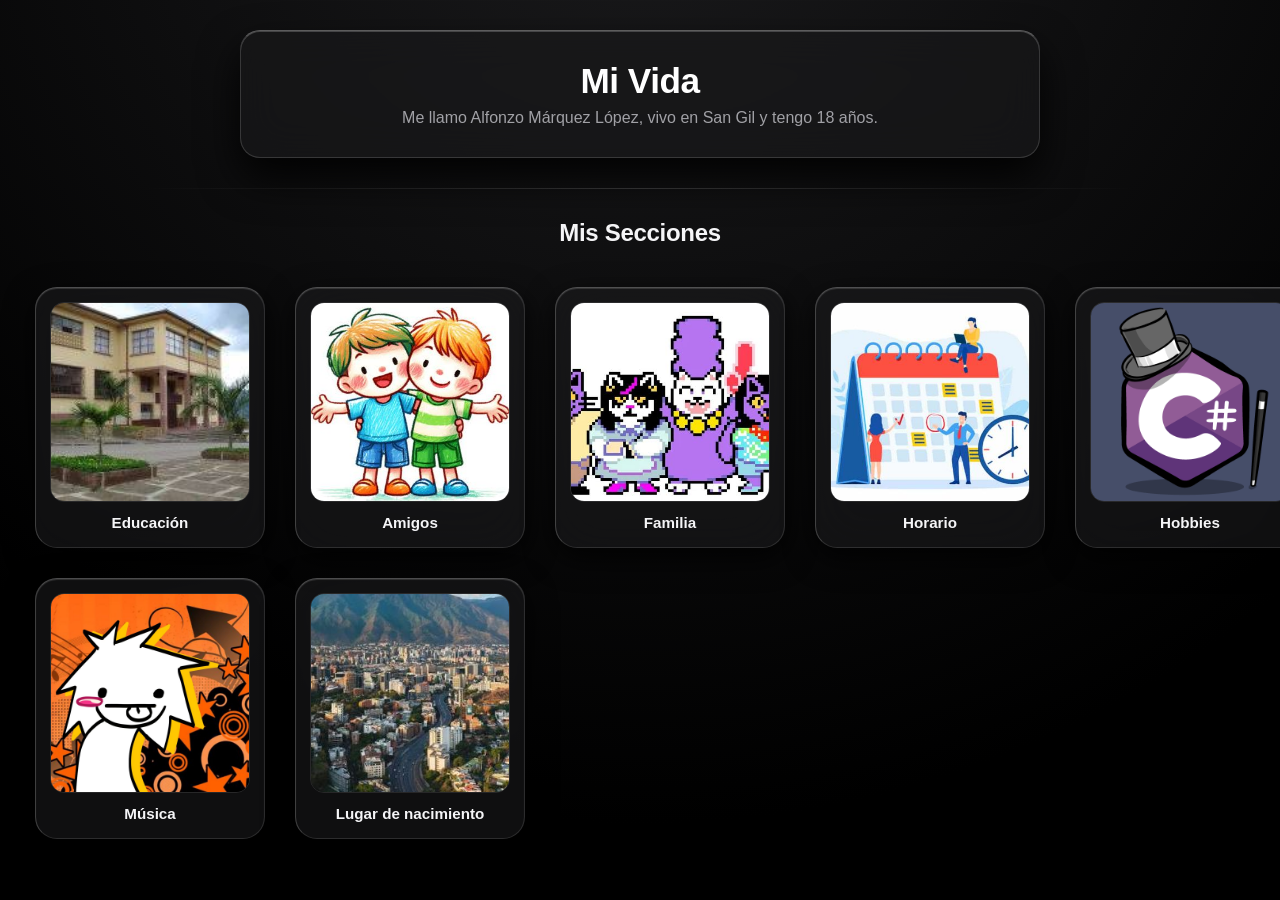
<file: index.html>
<!DOCTYPE html>
<html lang="es">
<head>
    <meta charset="UTF-8">
    <meta name="viewport" content="width=device-width, initial-scale=1.0">
    <title>Mi Vida - Alfonzo Márquez López</title>
    <style>
        /* Reset de caja del Paso 3.2 de la guía */
        * {
            box-sizing: border-box;
        }

        /* Fondo estilo Apple Dark Mode */
        body {
            font-family: -apple-system, BlinkMacSystemFont, "Segoe UI", Roboto, Helvetica, Arial, sans-serif;
            background-color: #000000;
            background-image: radial-gradient(circle at 50% -20%, #1c1c1e, #000000 80%);
            background-attachment: fixed;
            color: #f5f5f7;
            text-align: center;
            margin: 0;
            padding: 30px 20px;
        }

        /* Encabezado con cristal oscuro estilo iOS/macOS */
        #encabezado-principal {
            background-color: rgba(25, 25, 27, 0.65);
            backdrop-filter: blur(20px);
            -webkit-backdrop-filter: blur(20px);
            /* Borde brillante tipo cristal de Apple */
            border: 1px solid rgba(255, 255, 255, 0.15);
            border-top: 1px solid rgba(255, 255, 255, 0.3);
            border-radius: 20px;
            padding: 30px;
            max-width: 800px;
            margin: 0 auto 30px auto;
            box-shadow: 0 20px 40px rgba(0, 0, 0, 0.9),
                        inset 0 1px 0 rgba(255, 255, 255, 0.2);
        }

        h1 {
            color: #ffffff;
            font-size: 2.2rem;
            letter-spacing: -0.5px;
            margin: 0 0 8px 0;
        }

        h2 {
            color: #f5f5f7;
            font-size: 1.5rem;
            letter-spacing: -0.3px;
            margin-bottom: 25px;
        }

        p {
            color: #a1a1a6;
            font-size: 1rem;
            margin: 0;
        }

        hr {
            width: 80%;
            border: 0;
            height: 1px;
            background: linear-gradient(90deg, transparent, rgba(255, 255, 255, 0.2), transparent);
            margin: 30px auto;
        }

        /* Tabla central */
        table {
            border-collapse: collapse;
            margin: 0 auto;
        }

        td {
            padding: 15px;
            vertical-align: top;
        }

        /* Tarjeta de cristal Apple Liquid Glass */
        .tarjeta-cristal {
            display: block;
            background: rgba(30, 30, 32, 0.5);
            backdrop-filter: blur(25px);
            -webkit-backdrop-filter: blur(25px);
            /* Bordes grabados con luz reflectiva */
            border: 1px solid rgba(255, 255, 255, 0.12);
            border-top: 1px solid rgba(255, 255, 255, 0.25);
            border-left: 1px solid rgba(255, 255, 255, 0.2);
            border-radius: 22px;
            padding: 14px;
            text-decoration: none;
            color: #ffffff;
            box-shadow: 0 10px 30px rgba(0, 0, 0, 0.8),
                        inset 0 1px 1px rgba(255, 255, 255, 0.15);
            transition: all 0.3s cubic-bezier(0.25, 1, 0.5, 1);
        }

        /* Imágenes redondeadas estilo iOS */
        .tarjeta-cristal img {
            width: 200px;
            height: 200px;
            object-fit: cover;
            border-radius: 14px;
            border: 1px solid rgba(255, 255, 255, 0.1);
            display: block;
            margin-bottom: 12px;
        }

        /* Interacción al pasar el ratón (Hover) */
        .tarjeta-cristal:hover {
            background: rgba(45, 45, 50, 0.75);
            border-color: rgba(255, 255, 255, 0.4);
            border-top-color: rgba(255, 255, 255, 0.6);
            transform: scale(1.04);
            box-shadow: 0 20px 40px rgba(0, 0, 0, 0.9),
                        0 0 20px rgba(255, 255, 255, 0.1),
                        inset 0 1px 2px rgba(255, 255, 255, 0.3);
        }

        .tarjeta-cristal p {
            margin: 4px 0 2px 0;
            font-weight: 600;
            color: #f5f5f7;
            font-size: 0.95rem;
        }
    </style>
</head>
<body>

    <!-- Encabezado -->
    <div id="encabezado-principal">
        <h1>Mi Vida</h1>
        <p>Me llamo Alfonzo Márquez López, vivo en San Gil y tengo 18 años.</p>
    </div>

    <hr>

    <h2>Mis Secciones</h2>

    <!-- Grid organizado en tabla -->
    <table align="center">
        <tr>
            <!-- Educación -->
            <td align="center">
                <a href="educacion.html" target="_blank" class="tarjeta-cristal">
                    <img src="img/images.jpg" alt="Educación">
                    <p>Educación</p>
                </a>
            </td>

            <!-- Amigos -->
            <td align="center">
                <a href="amigos.html" target="_blank" class="tarjeta-cristal">
                    <img src="img/amigos.jpg" alt="Amigos">
                    <p>Amigos</p>
                </a>
            </td>

            <!-- Familia -->
            <td align="center">
                <a href="familia.html" target="_blank" class="tarjeta-cristal">
                    <img src="img/familia.jpg" alt="Familia">
                    <p>Familia</p>
                </a>
            </td>

            <!-- Horario -->
            <td align="center">
                <a href="horario.html" target="_blank" class="tarjeta-cristal">
                    <img src="img/Kill.jpg" alt="Horario">
                    <p>Horario</p>
                </a>
            </td>

            <!-- Hobbies -->
            <td align="center">
                <a href="hobbies.html" target="_blank" class="tarjeta-cristal">
                    <img src="img/cs.png" alt="Hobbies">
                    <p>Hobbies</p>
                </a>
            </td>
        </tr>

        <tr>
            <!-- Música -->
            <td align="center">
                <a href="musica.html" target="_blank" class="tarjeta-cristal">
                    <img src="img/musica.jpg" alt="Música">
                    <p>Música</p>
                </a>
            </td>

            <!-- Nacimiento -->
            <td align="center">
                <a href="nacimiento.html" target="_blank" class="tarjeta-cristal">
                    <img src="img/Bucaramanga_desde_Torre_del_Vento.jpg" alt="Nacimiento">
                    <p>Lugar de nacimiento</p>
                </a>
            </td>
        </tr>
    </table>

</body>
</html>
</file>
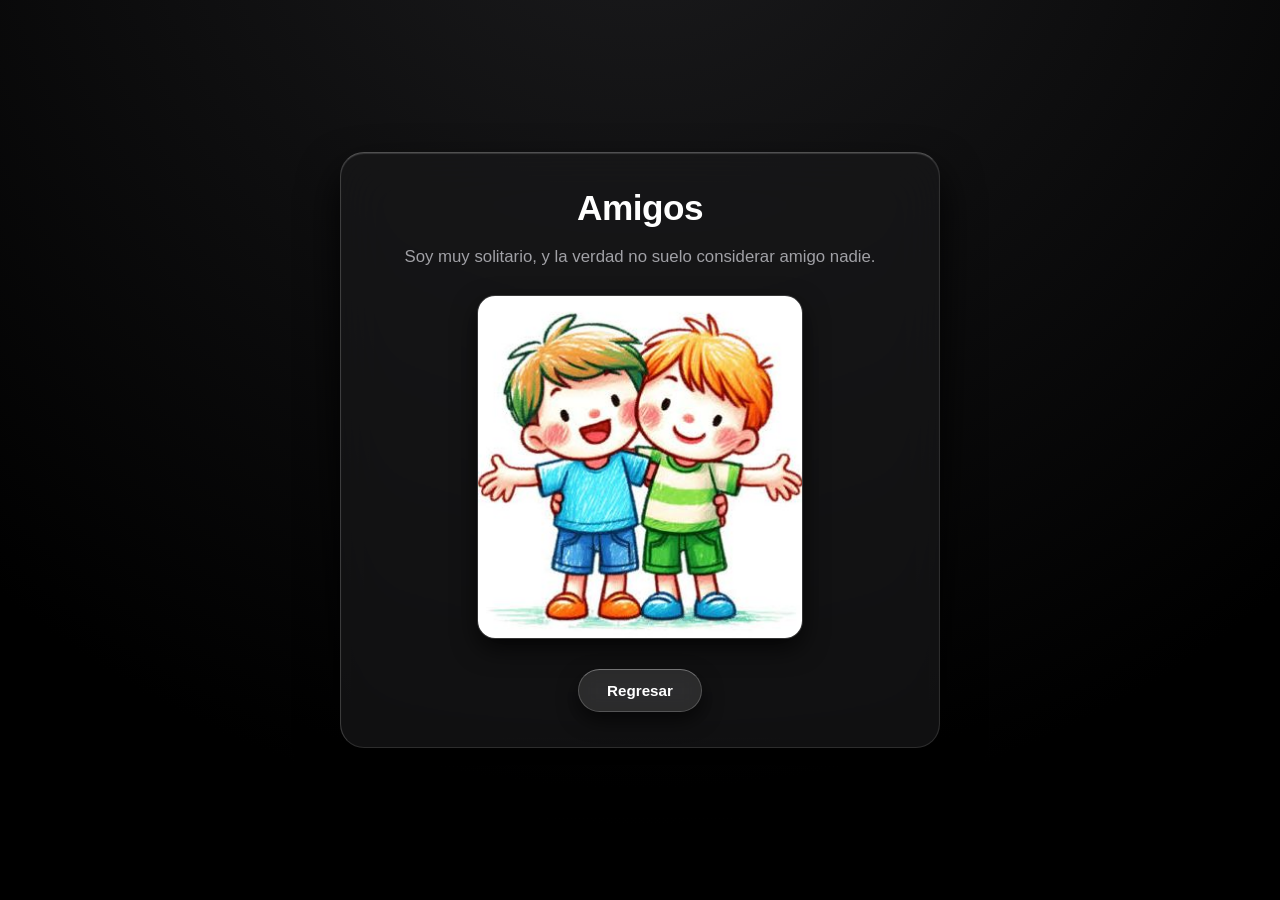
<file: amigos.html>
<!DOCTYPE html>
<html lang="es">
<head>
    <meta charset="UTF-8">
    <meta name="viewport" content="width=device-width, initial-scale=1.0">
    <title>Amigos - Alfonzo Márquez López</title>
    <style>
        /* Reset básico de modelo de caja */
        * {
            box-sizing: border-box;
        }

        /* Fondo estilo Apple Dark Mode */
        body {
            font-family: -apple-system, BlinkMacSystemFont, "Segoe UI", Roboto, Helvetica, Arial, sans-serif;
            background-color: #000000;
            background-image: radial-gradient(circle at 50% -20%, #1c1c1e, #000000 80%);
            background-attachment: fixed;
            color: #f5f5f7;
            text-align: center;
            margin: 0;
            padding: 30px 20px;
            display: flex;
            flex-direction: column;
            align-items: center;
            min-height: 100vh;
            justify-content: center;
        }

        /* Contenedor principal Liquid Glass de Apple */
        .contenedor-cristal {
            background: rgba(25, 25, 27, 0.65);
            backdrop-filter: blur(25px);
            -webkit-backdrop-filter: blur(25px);
            /* Bordes grabados cristalinos */
            border: 1px solid rgba(255, 255, 255, 0.12);
            border-top: 1px solid rgba(255, 255, 255, 0.25);
            border-left: 1px solid rgba(255, 255, 255, 0.18);
            border-radius: 24px;
            padding: 35px 25px;
            max-width: 600px;
            width: 100%;
            box-shadow: 0 20px 40px rgba(0, 0, 0, 0.9),
                        inset 0 1px 1px rgba(255, 255, 255, 0.15);
        }

        h1 {
            color: #ffffff;
            font-size: 2.2rem;
            letter-spacing: -0.5px;
            margin: 0 0 15px 0;
        }

        p {
            color: #a1a1a6;
            font-size: 1.05rem;
            line-height: 1.5;
            margin-bottom: 25px;
        }

        /* Estilo responsivo para la imagen */
        .imagen-amigos {
            width: 100%;
            max-width: 326px;
            height: auto;
            max-height: 345px;
            object-fit: cover;
            border-radius: 18px;
            border: 1px solid rgba(255, 255, 255, 0.15);
            box-shadow: 0 10px 25px rgba(0, 0, 0, 0.7);
            margin-bottom: 30px;
            display: block;
            margin-left: auto;
            margin-right: auto;
        }

        /* Botón de regresar estilo Apple Glass */
        .btn-regresar {
            display: inline-block;
            background: rgba(255, 255, 255, 0.1);
            backdrop-filter: blur(10px);
            -webkit-backdrop-filter: blur(10px);
            border: 1px solid rgba(255, 255, 255, 0.2);
            border-top: 1px solid rgba(255, 255, 255, 0.35);
            color: #ffffff;
            text-decoration: none;
            padding: 12px 28px;
            border-radius: 30px;
            font-weight: 600;
            font-size: 0.95rem;
            box-shadow: 0 8px 20px rgba(0, 0, 0, 0.6);
            transition: all 0.3s cubic-bezier(0.25, 1, 0.5, 1);
        }

        .btn-regresar:hover {
            background: rgba(255, 255, 255, 0.25);
            border-color: rgba(255, 255, 255, 0.5);
            transform: translateY(-3px) scale(1.02);
            box-shadow: 0 12px 25px rgba(0, 0, 0, 0.8),
                        0 0 15px rgba(255, 255, 255, 0.15);
        }
    </style>
</head>
<body>

    <main class="contenedor-cristal">
        <h1>Amigos</h1>
        <p>Soy muy solitario, y la verdad no suelo considerar amigo nadie.</p>
        
        <img src="img/amigos.jpg" alt="Amigos" class="imagen-amigos">

        <div>
            <a href="index.html" class="btn-regresar">Regresar</a>
        </div>
    </main>

</body>
</html>
</file>
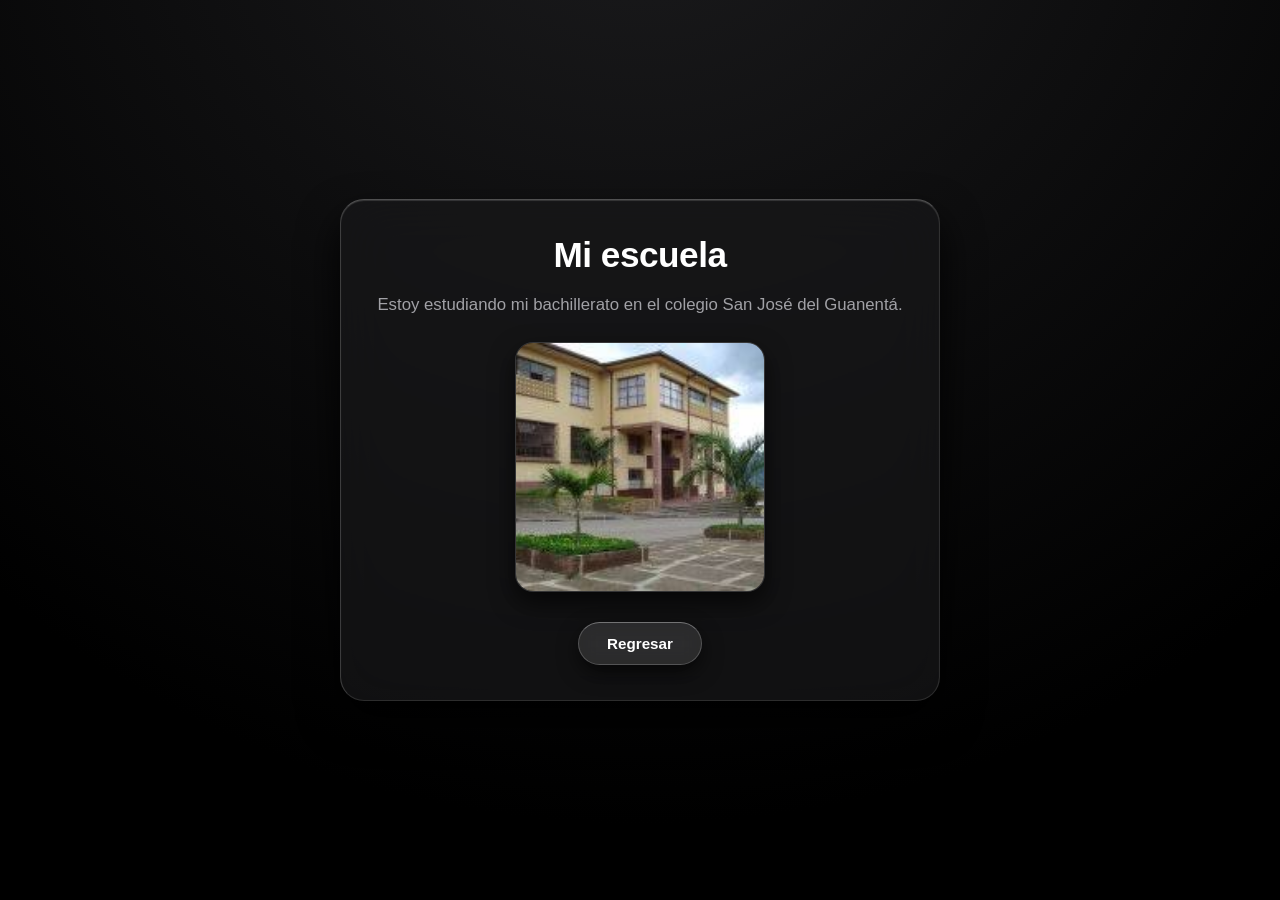
<file: educacion.html>
<!DOCTYPE html>
<html lang="es">
<head>
    <meta charset="UTF-8">
    <meta name="viewport" content="width=device-width, initial-scale=1.0">
    <title>Educación - Alfonzo Márquez López</title>
    <style>
        /* Reset básico de modelo de caja */
        * {
            box-sizing: border-box;
        }

        /* Fondo estilo Apple Dark Mode */
        body {
            font-family: -apple-system, BlinkMacSystemFont, "Segoe UI", Roboto, Helvetica, Arial, sans-serif;
            background-color: #000000;
            background-image: radial-gradient(circle at 50% -20%, #1c1c1e, #000000 80%);
            background-attachment: fixed;
            color: #f5f5f7;
            text-align: center;
            margin: 0;
            padding: 30px 20px;
            display: flex;
            flex-direction: column;
            align-items: center;
            min-height: 100vh;
            justify-content: center;
        }

        /* Contenedor principal Liquid Glass de Apple */
        .contenedor-cristal {
            background: rgba(25, 25, 27, 0.65);
            backdrop-filter: blur(25px);
            -webkit-backdrop-filter: blur(25px);
            /* Bordes grabados cristalinos */
            border: 1px solid rgba(255, 255, 255, 0.12);
            border-top: 1px solid rgba(255, 255, 255, 0.25);
            border-left: 1px solid rgba(255, 255, 255, 0.18);
            border-radius: 24px;
            padding: 35px 25px;
            max-width: 600px;
            width: 100%;
            box-shadow: 0 20px 40px rgba(0, 0, 0, 0.9),
                        inset 0 1px 1px rgba(255, 255, 255, 0.15);
        }

        h1 {
            color: #ffffff;
            font-size: 2.2rem;
            letter-spacing: -0.5px;
            margin: 0 0 15px 0;
        }

        p {
            color: #a1a1a6;
            font-size: 1.05rem;
            line-height: 1.5;
            margin-bottom: 25px;
        }

        /* Estilo para la imagen de la escuela */
        .imagen-escuela {
            width: 250px;
            height: 250px;
            object-fit: cover;
            border-radius: 18px;
            border: 1px solid rgba(255, 255, 255, 0.15);
            box-shadow: 0 10px 25px rgba(0, 0, 0, 0.7);
            margin-bottom: 30px;
            display: block;
            margin-left: auto;
            margin-right: auto;
        }

        /* Botón de regresar estilo Apple Glass */
        .btn-regresar {
            display: inline-block;
            background: rgba(255, 255, 255, 0.1);
            backdrop-filter: blur(10px);
            -webkit-backdrop-filter: blur(10px);
            border: 1px solid rgba(255, 255, 255, 0.2);
            border-top: 1px solid rgba(255, 255, 255, 0.35);
            color: #ffffff;
            text-decoration: none;
            padding: 12px 28px;
            border-radius: 30px;
            font-weight: 600;
            font-size: 0.95rem;
            box-shadow: 0 8px 20px rgba(0, 0, 0, 0.6);
            transition: all 0.3s cubic-bezier(0.25, 1, 0.5, 1);
        }

        .btn-regresar:hover {
            background: rgba(255, 255, 255, 0.25);
            border-color: rgba(255, 255, 255, 0.5);
            transform: translateY(-3px) scale(1.02);
            box-shadow: 0 12px 25px rgba(0, 0, 0, 0.8),
                        0 0 15px rgba(255, 255, 255, 0.15);
        }
    </style>
</head>
<body>

    <main class="contenedor-cristal">
        <h1>Mi escuela</h1>
        <p>Estoy estudiando mi bachillerato en el colegio San José del Guanentá.</p>
        
        <img src="img/images.jpg" alt="Guanenta" class="imagen-escuela">

        <div>
            <a href="index.html" class="btn-regresar">Regresar</a>
        </div>
    </main>

</body>
</html>
</file>
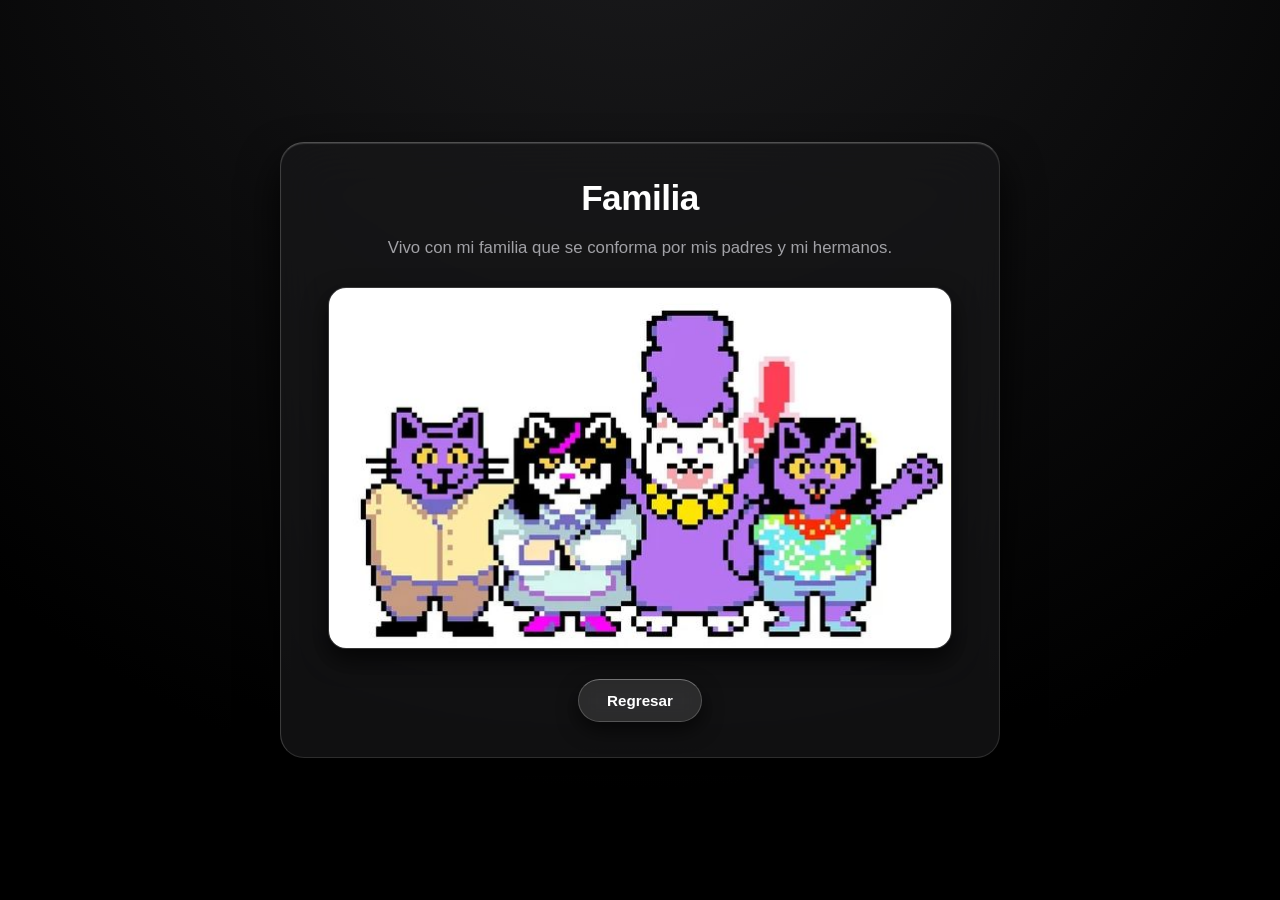
<file: familia.html>
<!DOCTYPE html>
<html lang="es">
<head>
    <meta charset="UTF-8">
    <meta name="viewport" content="width=device-width, initial-scale=1.0">
    <title>Familia - Alfonzo Márquez López</title>
    <style>
        /* Reset básico del modelo de caja */
        * {
            box-sizing: border-box;
        }

        /* Fondo estilo Apple Dark Mode */
        body {
            font-family: -apple-system, BlinkMacSystemFont, "Segoe UI", Roboto, Helvetica, Arial, sans-serif;
            background-color: #000000;
            background-image: radial-gradient(circle at 50% -20%, #1c1c1e, #000000 80%);
            background-attachment: fixed;
            color: #f5f5f7;
            text-align: center;
            margin: 0;
            padding: 30px 20px;
            display: flex;
            flex-direction: column;
            align-items: center;
            min-height: 100vh;
            justify-content: center;
        }

        /* Contenedor principal Liquid Glass de Apple */
        .contenedor-cristal {
            background: rgba(25, 25, 27, 0.65);
            backdrop-filter: blur(25px);
            -webkit-backdrop-filter: blur(25px);
            /* Bordes grabados cristalinos */
            border: 1px solid rgba(255, 255, 255, 0.12);
            border-top: 1px solid rgba(255, 255, 255, 0.25);
            border-left: 1px solid rgba(255, 255, 255, 0.18);
            border-radius: 24px;
            padding: 35px 25px;
            max-width: 720px;
            width: 100%;
            box-shadow: 0 20px 40px rgba(0, 0, 0, 0.9),
                        inset 0 1px 1px rgba(255, 255, 255, 0.15);
        }

        h1 {
            color: #ffffff;
            font-size: 2.2rem;
            letter-spacing: -0.5px;
            margin: 0 0 15px 0;
        }

        p {
            color: #a1a1a6;
            font-size: 1.05rem;
            line-height: 1.6;
            margin-bottom: 25px;
        }

        /* Estilo responsivo para la imagen (se adapta automáticamente) */
        .imagen-familia {
            width: 100%;
            max-width: 624px;
            height: auto;
            max-height: 362px;
            object-fit: cover;
            border-radius: 18px;
            border: 1px solid rgba(255, 255, 255, 0.15);
            box-shadow: 0 10px 25px rgba(0, 0, 0, 0.7);
            margin-bottom: 30px;
            display: block;
            margin-left: auto;
            margin-right: auto;
        }

        /* Botón de regresar estilo Apple Glass */
        .btn-regresar {
            display: inline-block;
            background: rgba(255, 255, 255, 0.1);
            backdrop-filter: blur(10px);
            -webkit-backdrop-filter: blur(10px);
            border: 1px solid rgba(255, 255, 255, 0.2);
            border-top: 1px solid rgba(255, 255, 255, 0.35);
            color: #ffffff;
            text-decoration: none;
            padding: 12px 28px;
            border-radius: 30px;
            font-weight: 600;
            font-size: 0.95rem;
            box-shadow: 0 8px 20px rgba(0, 0, 0, 0.6);
            transition: all 0.3s cubic-bezier(0.25, 1, 0.5, 1);
        }

        .btn-regresar:hover {
            background: rgba(255, 255, 255, 0.25);
            border-color: rgba(255, 255, 255, 0.5);
            transform: translateY(-3px) scale(1.02);
            box-shadow: 0 12px 25px rgba(0, 0, 0, 0.8),
                        0 0 15px rgba(255, 255, 255, 0.15);
        }
    </style>
</head>
<body>

    <main class="contenedor-cristal">
        <h1>Familia</h1>
        <p>Vivo con mi familia que se conforma por mis padres y mi hermanos.</p>
        
        <img src="img/familia.jpg" alt="Familia" class="imagen-familia">

        <div>
            <a href="index.html" class="btn-regresar">Regresar</a>
        </div>
    </main>

</body>
</html>
</file>
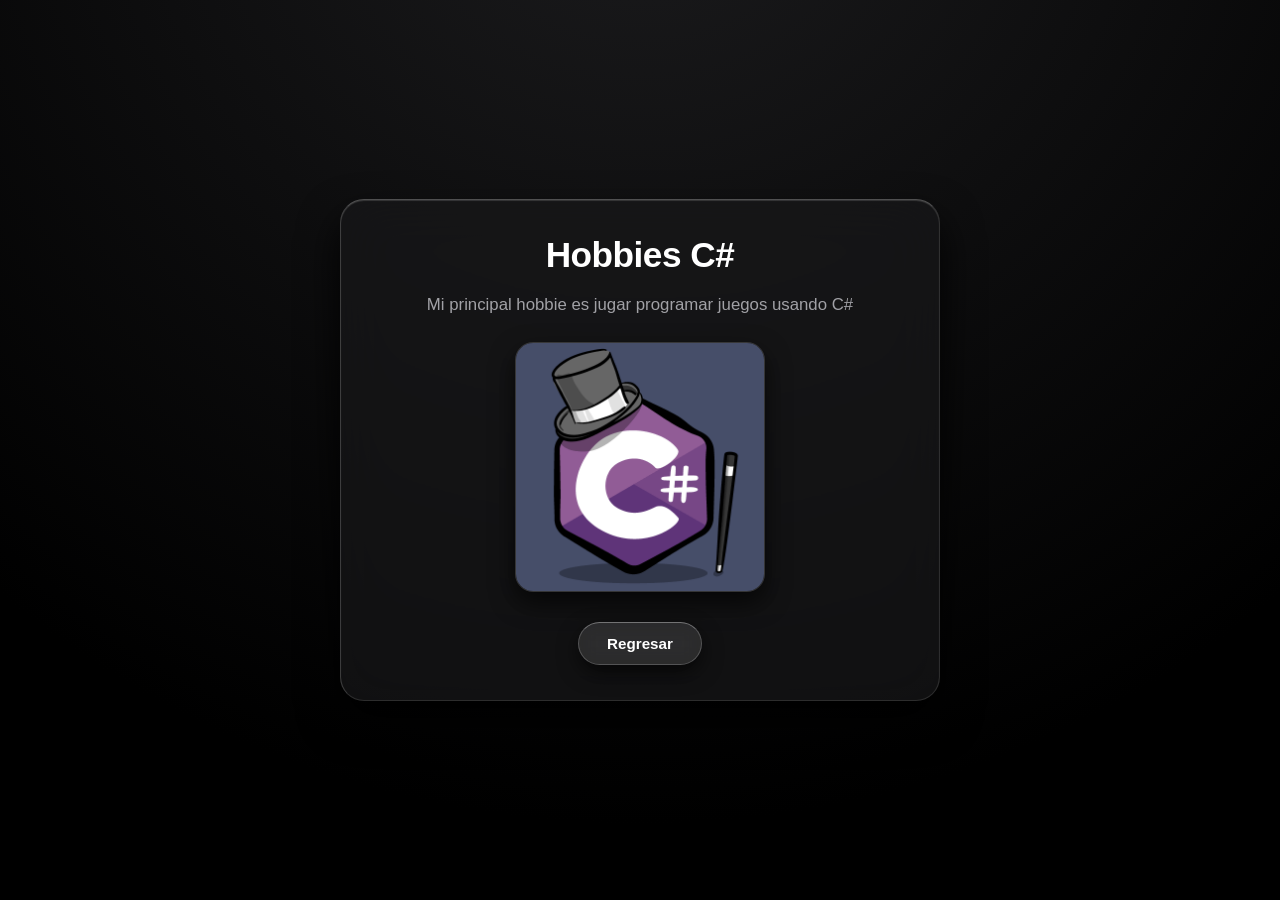
<file: hobbies.html>
<!DOCTYPE html>
<html lang="es">
<head>
    <meta charset="UTF-8">
    <meta name="viewport" content="width=device-width, initial-scale=1.0">
    <title>Hobbies - Alfonzo Márquez López</title>
    <style>
        /* Reset de caja del Paso 3.2 de la guía */
        * {
            box-sizing: border-box;
        }

        /* Fondo estilo Apple Dark Mode */
        body {
            font-family: -apple-system, BlinkMacSystemFont, "Segoe UI", Roboto, Helvetica, Arial, sans-serif;
            background-color: #000000;
            background-image: radial-gradient(circle at 50% -20%, #1c1c1e, #000000 80%);
            background-attachment: fixed;
            color: #f5f5f7;
            text-align: center;
            margin: 0;
            padding: 30px 20px;
            display: flex;
            flex-direction: column;
            align-items: center;
            min-height: 100vh;
            justify-content: center;
        }

        /* Contenedor principal Liquid Glass de Apple */
        .contenedor-cristal {
            background: rgba(25, 25, 27, 0.65);
            backdrop-filter: blur(25px);
            -webkit-backdrop-filter: blur(25px);
            /* Bordes grabados cristalinos */
            border: 1px solid rgba(255, 255, 255, 0.12);
            border-top: 1px solid rgba(255, 255, 255, 0.25);
            border-left: 1px solid rgba(255, 255, 255, 0.18);
            border-radius: 24px;
            padding: 35px 25px;
            max-width: 600px;
            width: 100%;
            box-shadow: 0 20px 40px rgba(0, 0, 0, 0.9),
                        inset 0 1px 1px rgba(255, 255, 255, 0.15);
        }

        h1 {
            color: #ffffff;
            font-size: 2.2rem;
            letter-spacing: -0.5px;
            margin: 0 0 15px 0;
        }

        p {
            color: #a1a1a6;
            font-size: 1.05rem;
            line-height: 1.5;
            margin-bottom: 25px;
        }

        /* Estilo para la imagen del hobbie */
        .imagen-hobbie {
            width: 250px;
            height: 250px;
            object-fit: cover;
            border-radius: 18px;
            border: 1px solid rgba(255, 255, 255, 0.15);
            box-shadow: 0 10px 25px rgba(0, 0, 0, 0.7);
            margin-bottom: 30px;
            display: block;
            margin-left: auto;
            margin-right: auto;
        }

        /* Botón de regresar estilo Apple Glass */
        .btn-regresar {
            display: inline-block;
            background: rgba(255, 255, 255, 0.1);
            backdrop-filter: blur(10px);
            -webkit-backdrop-filter: blur(10px);
            border: 1px solid rgba(255, 255, 255, 0.2);
            border-top: 1px solid rgba(255, 255, 255, 0.35);
            color: #ffffff;
            text-decoration: none;
            padding: 12px 28px;
            border-radius: 30px;
            font-weight: 600;
            font-size: 0.95rem;
            box-shadow: 0 8px 20px rgba(0, 0, 0, 0.6);
            transition: all 0.3s cubic-bezier(0.25, 1, 0.5, 1);
        }

        .btn-regresar:hover {
            background: rgba(255, 255, 255, 0.25);
            border-color: rgba(255, 255, 255, 0.5);
            transform: translateY(-3px) scale(1.02);
            box-shadow: 0 12px 25px rgba(0, 0, 0, 0.8),
                        0 0 15px rgba(255, 255, 255, 0.15);
        }
    </style>
</head>
<body>

    <main class="contenedor-cristal">
        <h1>Hobbies C#</h1>
        <p>Mi principal hobbie es jugar programar juegos usando C#</p>
        
        <img src="img/cs.png" alt="C#" class="imagen-hobbie">

        <div>
            <a href="index.html" class="btn-regresar">Regresar</a>
        </div>
    </main>

</body>
</html>
</file>
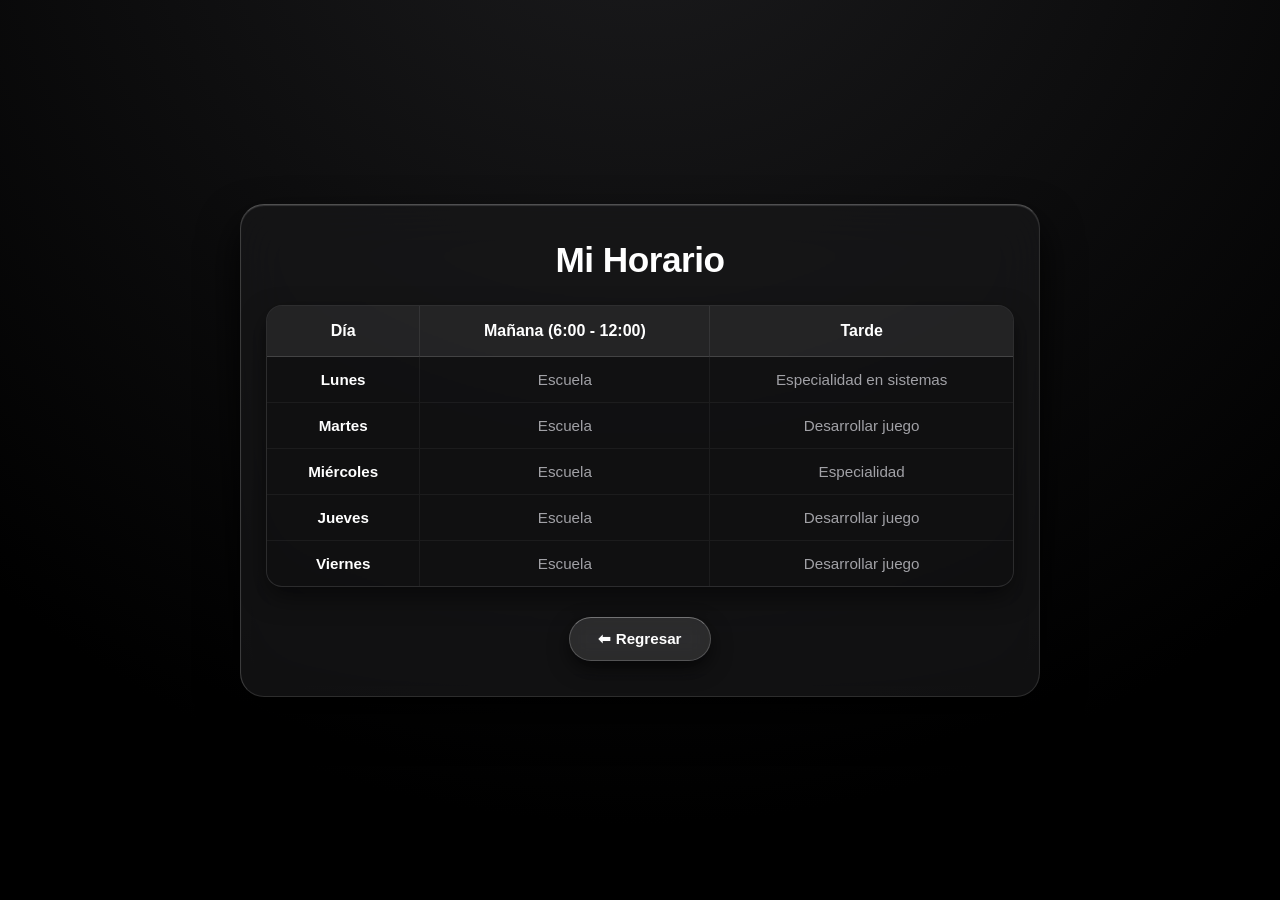
<file: horario.html>
<!DOCTYPE html>
<html lang="es">
<head>
    <meta charset="UTF-8">
    <meta name="viewport" content="width=device-width, initial-scale=1.0">
    <title>Horario - Alfonzo Márquez López</title>
    <style>
        /* Reset de caja */
        * {
            box-sizing: border-box;
        }

        /* Fondo estilo Apple Dark Mode */
        body {
            font-family: -apple-system, BlinkMacSystemFont, "Segoe UI", Roboto, Helvetica, Arial, sans-serif;
            background-color: #000000;
            background-image: radial-gradient(circle at 50% -20%, #1c1c1e, #000000 80%);
            background-attachment: fixed;
            color: #f5f5f7;
            text-align: center;
            margin: 0;
            padding: 30px 20px;
            display: flex;
            flex-direction: column;
            align-items: center;
            min-height: 100vh;
            justify-content: center;
        }

        /* Contenedor principal Liquid Glass de Apple */
        .contenedor-cristal {
            background: rgba(25, 25, 27, 0.65);
            backdrop-filter: blur(25px);
            -webkit-backdrop-filter: blur(25px);
            /* Bordes grabados cristalinos */
            border: 1px solid rgba(255, 255, 255, 0.12);
            border-top: 1px solid rgba(255, 255, 255, 0.25);
            border-left: 1px solid rgba(255, 255, 255, 0.18);
            border-radius: 24px;
            padding: 35px 25px;
            max-width: 800px;
            width: 100%;
            box-shadow: 0 20px 40px rgba(0, 0, 0, 0.9),
                        inset 0 1px 1px rgba(255, 255, 255, 0.15);
        }

        h1 {
            color: #ffffff;
            font-size: 2.2rem;
            letter-spacing: -0.5px;
            margin: 0 0 25px 0;
        }

        /* Tabla estilizada en Liquid Glass */
        .tabla-horario {
            width: 100%;
            border-collapse: separate;
            border-spacing: 0;
            margin-bottom: 30px;
            border-radius: 16px;
            overflow: hidden;
            border: 1px solid rgba(255, 255, 255, 0.12);
            background: rgba(15, 15, 17, 0.5);
            box-shadow: 0 10px 25px rgba(0, 0, 0, 0.5);
        }

        .tabla-horario th {
            background: rgba(255, 255, 255, 0.08);
            color: #ffffff;
            font-weight: 600;
            padding: 16px;
            font-size: 1rem;
            border-bottom: 1px solid rgba(255, 255, 255, 0.15);
            border-right: 1px solid rgba(255, 255, 255, 0.08);
        }

        .tabla-horario th:last-child {
            border-right: none;
        }

        .tabla-horario td {
            padding: 14px 16px;
            color: #a1a1a6;
            font-size: 0.95rem;
            border-bottom: 1px solid rgba(255, 255, 255, 0.05);
            border-right: 1px solid rgba(255, 255, 255, 0.05);
            transition: background 0.2s ease, color 0.2s ease;
        }

        .tabla-horario td:last-child {
            border-right: none;
        }

        .tabla-horario tr:last-child td {
            border-bottom: none;
        }

        /* Resaltado del día */
        .tabla-horario td:first-child {
            color: #ffffff;
            font-weight: 600;
        }

        /* Interacción al pasar el ratón por la fila */
        .tabla-horario tr:hover td {
            background: rgba(255, 255, 255, 0.06);
            color: #ffffff;
        }

        /* Botón de regresar estilo Apple Glass */
        .btn-regresar {
            display: inline-block;
            background: rgba(255, 255, 255, 0.1);
            backdrop-filter: blur(10px);
            -webkit-backdrop-filter: blur(10px);
            border: 1px solid rgba(255, 255, 255, 0.2);
            border-top: 1px solid rgba(255, 255, 255, 0.35);
            color: #ffffff;
            text-decoration: none;
            padding: 12px 28px;
            border-radius: 30px;
            font-weight: 600;
            font-size: 0.95rem;
            box-shadow: 0 8px 20px rgba(0, 0, 0, 0.6);
            transition: all 0.3s cubic-bezier(0.25, 1, 0.5, 1);
        }

        .btn-regresar:hover {
            background: rgba(255, 255, 255, 0.25);
            border-color: rgba(255, 255, 255, 0.5);
            transform: translateY(-3px) scale(1.02);
            box-shadow: 0 12px 25px rgba(0, 0, 0, 0.8),
                        0 0 15px rgba(255, 255, 255, 0.15);
        }
    </style>
</head>
<body>

    <main class="contenedor-cristal">
        <h1>Mi Horario</h1>

        <table class="tabla-horario">
            <thead>
                <tr>
                    <th>Día</th>
                    <th>Mañana (6:00 - 12:00)</th>
                    <th>Tarde</th>
                </tr>
            </thead>
            <tbody>
                <tr>
                    <td>Lunes</td>
                    <td>Escuela</td>
                    <td>Especialidad en sistemas</td>
                </tr>
                <tr>
                    <td>Martes</td>
                    <td>Escuela</td>
                    <td>Desarrollar juego</td>
                </tr>
                <tr>
                    <td>Miércoles</td>
                    <td>Escuela</td>
                    <td>Especialidad</td>
                </tr>
                <tr>
                    <td>Jueves</td>
                    <td>Escuela</td>
                    <td>Desarrollar juego</td>
                </tr>
                <tr>
                    <td>Viernes</td>
                    <td>Escuela</td>
                    <td>Desarrollar juego</td>
                </tr>
            </tbody>
        </table>

        <div>
            <a href="index.html" class="btn-regresar">⬅ Regresar</a>
        </div>
    </main>

</body>
</html>
</file>
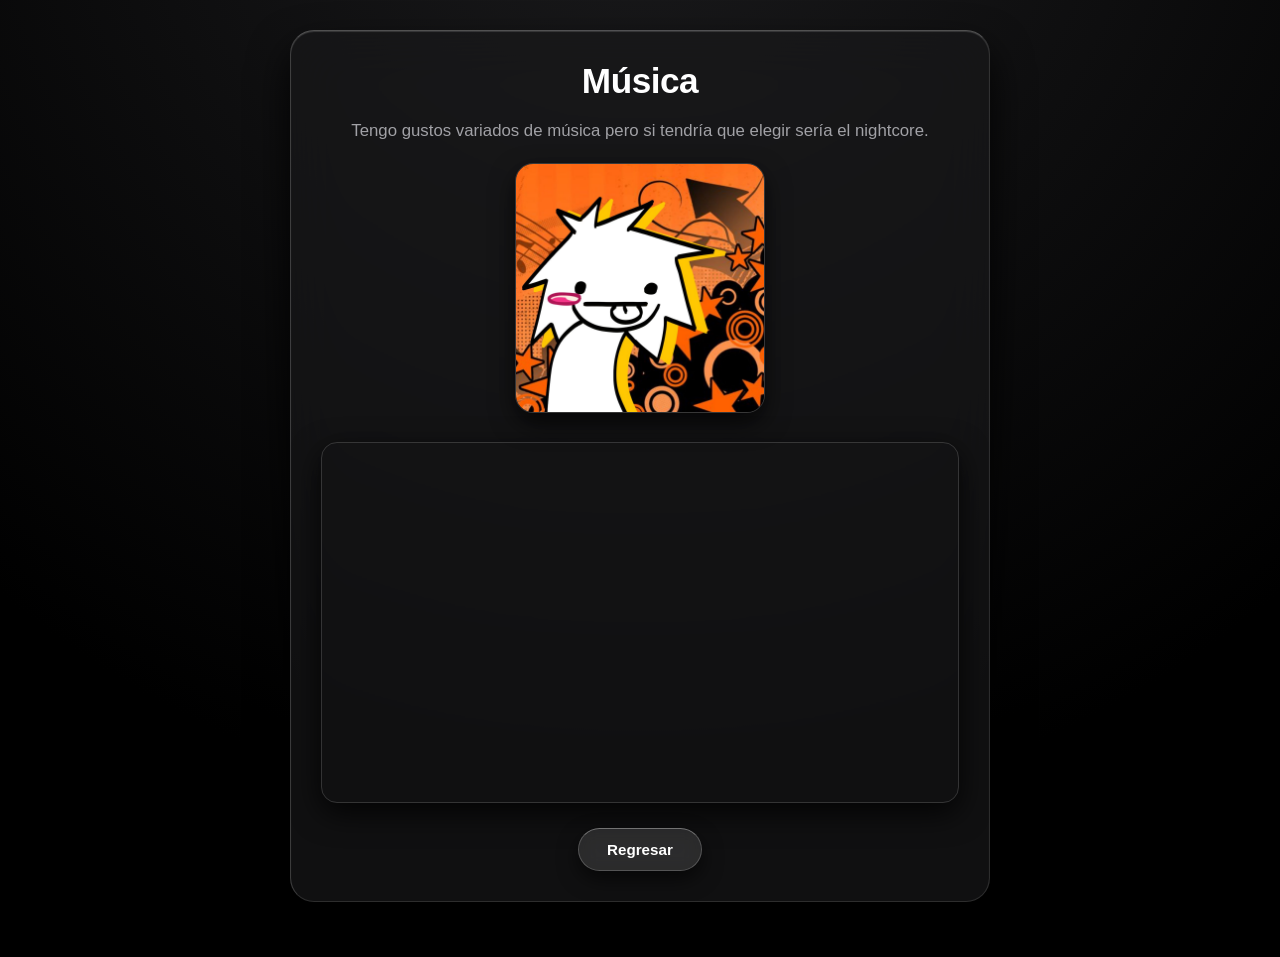
<file: musica.html>
<!DOCTYPE html>
<html lang="es">
<head>
    <meta charset="UTF-8">
    <meta name="viewport" content="width=device-width, initial-scale=1.0">
    <title>Música - Alfonzo Márquez López</title>
    <style>
        /* Reset básico del modelo de caja */
        * {
            box-sizing: border-box;
        }

        /* Fondo estilo Apple Dark Mode */
        body {
            font-family: -apple-system, BlinkMacSystemFont, "Segoe UI", Roboto, Helvetica, Arial, sans-serif;
            background-color: #000000;
            background-image: radial-gradient(circle at 50% -20%, #1c1c1e, #000000 80%);
            background-attachment: fixed;
            color: #f5f5f7;
            text-align: center;
            margin: 0;
            padding: 30px 20px;
            display: flex;
            flex-direction: column;
            align-items: center;
        }

        /* Contenedor principal de Cristal Liquid Glass de Apple */
        .contenedor-cristal {
            background: rgba(25, 25, 27, 0.65);
            backdrop-filter: blur(25px);
            -webkit-backdrop-filter: blur(25px);
            /* Bordes grabados cristalinos */
            border: 1px solid rgba(255, 255, 255, 0.12);
            border-top: 1px solid rgba(255, 255, 255, 0.25);
            border-left: 1px solid rgba(255, 255, 255, 0.18);
            border-radius: 24px;
            padding: 30px;
            max-width: 700px;
            width: 100%;
            box-shadow: 0 20px 40px rgba(0, 0, 0, 0.9),
                        inset 0 1px 1px rgba(255, 255, 255, 0.15);
            margin-bottom: 25px;
        }

        h1 {
            color: #ffffff;
            font-size: 2.2rem;
            letter-spacing: -0.5px;
            margin: 0 0 15px 0;
        }

        p {
            color: #a1a1a6;
            font-size: 1.05rem;
            line-height: 1.5;
            margin-bottom: 20px;
        }

        /* Estilo para la imagen representativa */
        .imagen-musica {
            width: 250px;
            height: 250px;
            object-fit: cover;
            border-radius: 18px;
            border: 1px solid rgba(255, 255, 255, 0.15);
            box-shadow: 0 10px 25px rgba(0, 0, 0, 0.7);
            margin-bottom: 25px;
        }

        /* Contenedor responsivo para el video iframe de YouTube */
        .video-container {
            position: relative;
            width: 100%;
            padding-bottom: 56.25%; /* Relación de aspecto 16:9 */
            height: 0;
            overflow: hidden;
            border-radius: 16px;
            border: 1px solid rgba(255, 255, 255, 0.15);
            box-shadow: 0 10px 30px rgba(0, 0, 0, 0.8);
            margin-bottom: 25px;
        }

        .video-container iframe {
            position: absolute;
            top: 0;
            left: 0;
            width: 100%;
            height: 100%;
        }

        /* Botón de regresar tipo Apple Glass Button */
        .btn-regresar {
            display: inline-block;
            background: rgba(255, 255, 255, 0.1);
            backdrop-filter: blur(10px);
            -webkit-backdrop-filter: blur(10px);
            border: 1px solid rgba(255, 255, 255, 0.2);
            border-top: 1px solid rgba(255, 255, 255, 0.35);
            color: #ffffff;
            text-decoration: none;
            padding: 12px 28px;
            border-radius: 30px;
            font-weight: 600;
            font-size: 0.95rem;
            box-shadow: 0 8px 20px rgba(0, 0, 0, 0.6);
            transition: all 0.3s cubic-bezier(0.25, 1, 0.5, 1);
        }

        .btn-regresar:hover {
            background: rgba(255, 255, 255, 0.25);
            border-color: rgba(255, 255, 255, 0.5);
            transform: translateY(-3px) scale(1.02);
            box-shadow: 0 12px 25px rgba(0, 0, 0, 0.8),
                        0 0 15px rgba(255, 255, 255, 0.15);
        }
    </style>
</head>
<body>

    <main class="contenedor-cristal">
        <h1>Música</h1>
        <p>Tengo gustos variados de música pero si tendría que elegir sería el nightcore.</p>

        <img src="img/musica.jpg" alt="Música" class="imagen-musica">

        <!-- Contenedor del reproductor de YouTube con bordes redondeados y proporciones ajustables -->
        <div class="video-container">
            <iframe 
                src="https://www.youtube.com/embed/DP3rDP02lE0" 
                title="scizzie - aquatic ambience" 
                frameborder="0" 
                allow="accelerometer; autoplay; clipboard-write; encrypted-media; gyroscope; picture-in-picture" 
                allowfullscreen>
            </iframe>
        </div>

        <div>
            <a href="index.html" class="btn-regresar">Regresar</a>
        </div>
    </main>

</body>
</html>
</file>
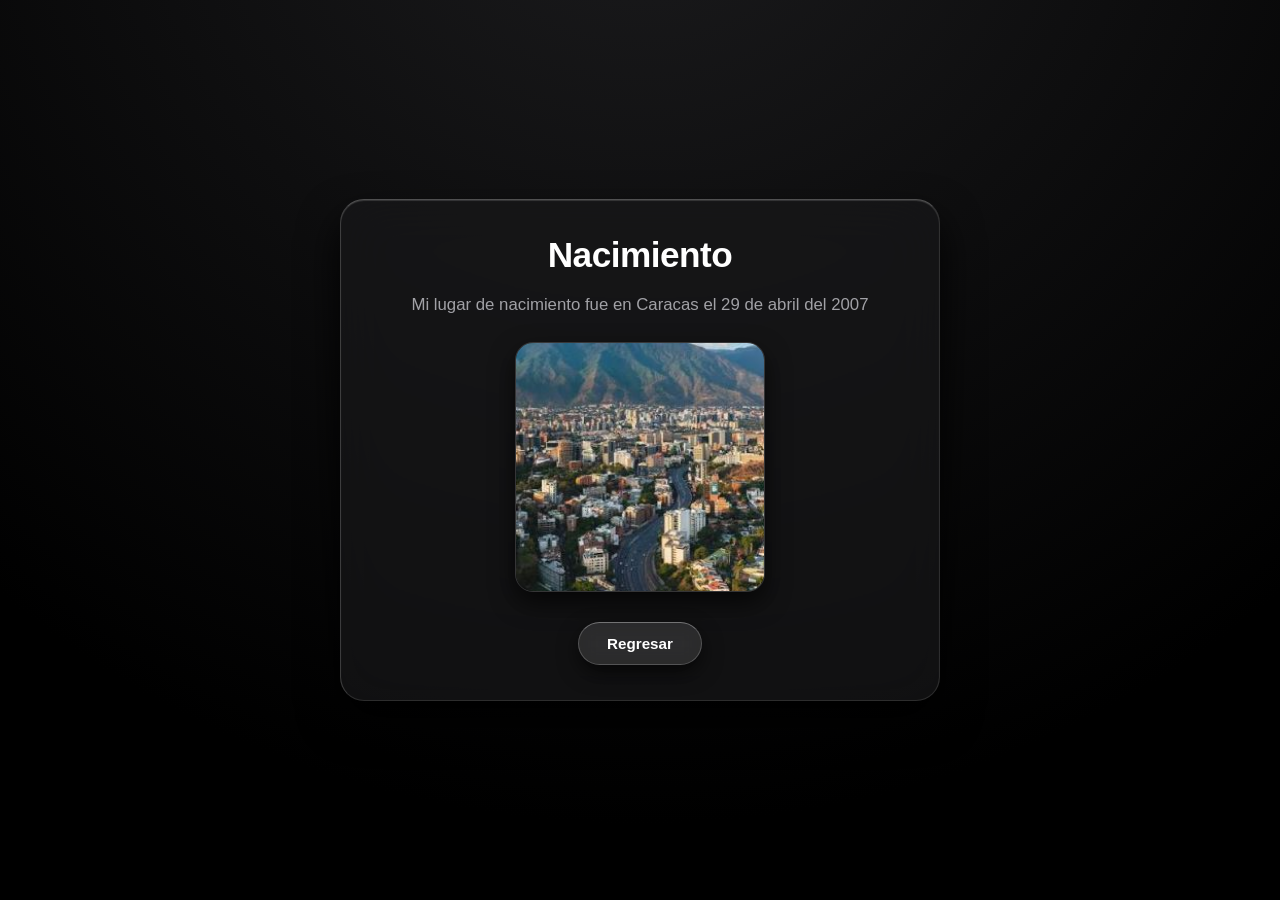
<file: nacimiento.html>
<!DOCTYPE html>
<html lang="es">
<head>
    <meta charset="UTF-8">
    <meta name="viewport" content="width=device-width, initial-scale=1.0">
    <title>Nacimiento - Alfonzo Márquez López</title>
    <style>
        /* Reset básico del modelo de caja */
        * {
            box-sizing: border-box;
        }

        /* Fondo estilo Apple Dark Mode */
        body {
            font-family: -apple-system, BlinkMacSystemFont, "Segoe UI", Roboto, Helvetica, Arial, sans-serif;
            background-color: #000000;
            background-image: radial-gradient(circle at 50% -20%, #1c1c1e, #000000 80%);
            background-attachment: fixed;
            color: #f5f5f7;
            text-align: center;
            margin: 0;
            padding: 30px 20px;
            display: flex;
            flex-direction: column;
            align-items: center;
            min-height: 100vh;
            justify-content: center;
        }

        /* Contenedor principal Liquid Glass de Apple */
        .contenedor-cristal {
            background: rgba(25, 25, 27, 0.65);
            backdrop-filter: blur(25px);
            -webkit-backdrop-filter: blur(25px);
            /* Bordes grabados cristalinos */
            border: 1px solid rgba(255, 255, 255, 0.12);
            border-top: 1px solid rgba(255, 255, 255, 0.25);
            border-left: 1px solid rgba(255, 255, 255, 0.18);
            border-radius: 24px;
            padding: 35px 25px;
            max-width: 600px;
            width: 100%;
            box-shadow: 0 20px 40px rgba(0, 0, 0, 0.9),
                        inset 0 1px 1px rgba(255, 255, 255, 0.15);
        }

        h1 {
            color: #ffffff;
            font-size: 2.2rem;
            letter-spacing: -0.5px;
            margin: 0 0 15px 0;
        }

        p {
            color: #a1a1a6;
            font-size: 1.05rem;
            line-height: 1.5;
            margin-bottom: 25px;
        }

        /* Estilo para la imagen del lugar de nacimiento */
        .imagen-nacimiento {
            width: 250px;
            height: 250px;
            object-fit: cover;
            border-radius: 18px;
            border: 1px solid rgba(255, 255, 255, 0.15);
            box-shadow: 0 10px 25px rgba(0, 0, 0, 0.7);
            margin-bottom: 30px;
            display: block;
            margin-left: auto;
            margin-right: auto;
        }

        /* Botón de regresar estilo Apple Glass */
        .btn-regresar {
            display: inline-block;
            background: rgba(255, 255, 255, 0.1);
            backdrop-filter: blur(10px);
            -webkit-backdrop-filter: blur(10px);
            border: 1px solid rgba(255, 255, 255, 0.2);
            border-top: 1px solid rgba(255, 255, 255, 0.35);
            color: #ffffff;
            text-decoration: none;
            padding: 12px 28px;
            border-radius: 30px;
            font-weight: 600;
            font-size: 0.95rem;
            box-shadow: 0 8px 20px rgba(0, 0, 0, 0.6);
            transition: all 0.3s cubic-bezier(0.25, 1, 0.5, 1);
        }

        .btn-regresar:hover {
            background: rgba(255, 255, 255, 0.25);
            border-color: rgba(255, 255, 255, 0.5);
            transform: translateY(-3px) scale(1.02);
            box-shadow: 0 12px 25px rgba(0, 0, 0, 0.8),
                        0 0 15px rgba(255, 255, 255, 0.15);
        }
    </style>
</head>
<body>

    <main class="contenedor-cristal">
        <h1>Nacimiento</h1>
        <p>Mi lugar de nacimiento fue en Caracas el 29 de abril del 2007</p>
        
        <img src="img/Bucaramanga_desde_Torre_del_Vento.jpg" alt="Caracas / Bucaramanga" class="imagen-nacimiento">

        <div>
            <a href="index.html" class="btn-regresar">Regresar</a>
        </div>
    </main>

</body>
</html>
</file>
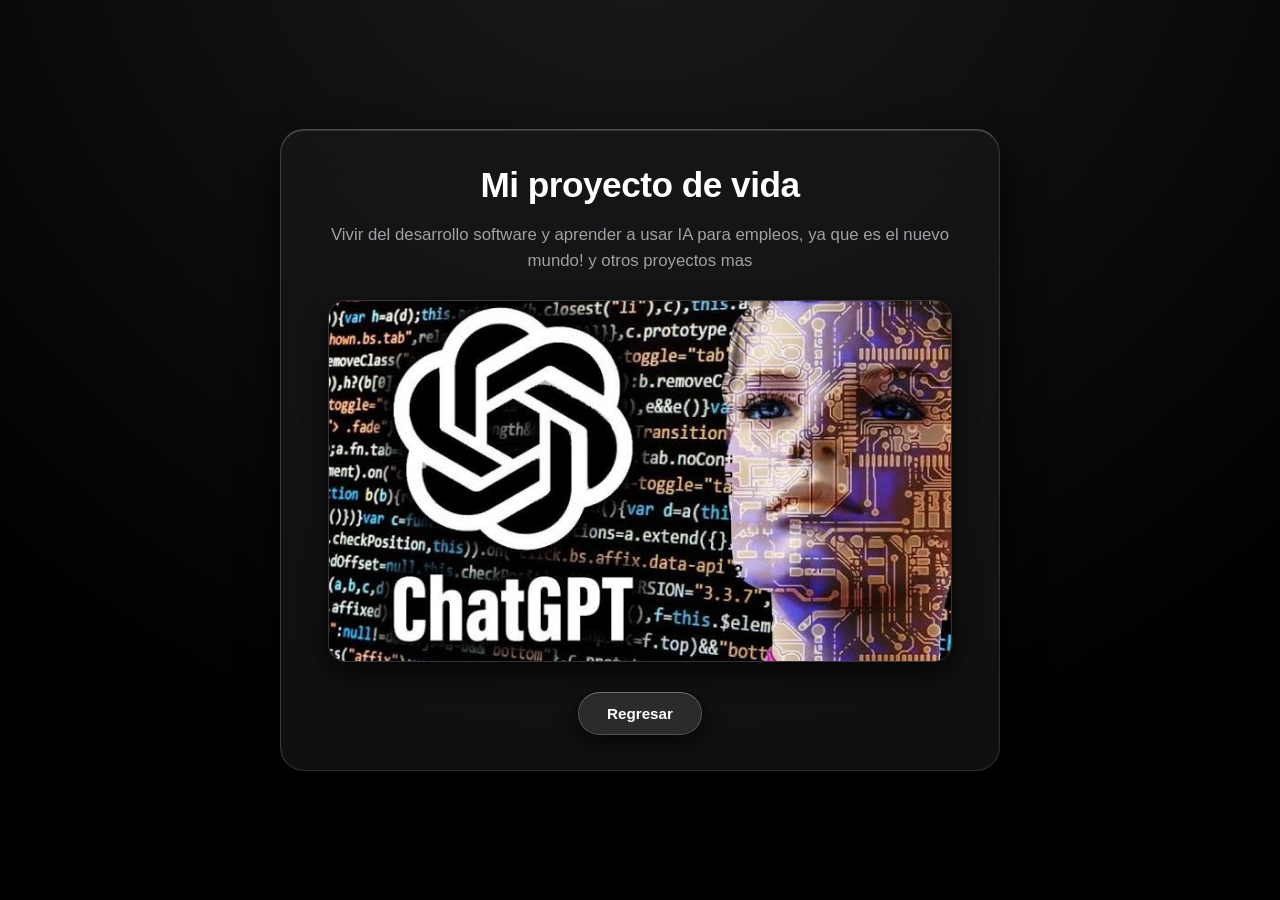
<file: proyecto de vida.html>
<!DOCTYPE html>
<html lang="es">
<head>
    <meta charset="UTF-8">
    <meta name="viewport" content="width=device-width, initial-scale=1.0">
    <title>Proyecto de Vida - Alfonzo Márquez López</title>
    <style>
        /* Reset básico del modelo de caja */
        * {
            box-sizing: border-box;
        }

        /* Fondo estilo Apple Dark Mode */
        body {
            font-family: -apple-system, BlinkMacSystemFont, "Segoe UI", Roboto, Helvetica, Arial, sans-serif;
            background-color: #000000;
            background-image: radial-gradient(circle at 50% -20%, #1c1c1e, #000000 80%);
            background-attachment: fixed;
            color: #f5f5f7;
            text-align: center;
            margin: 0;
            padding: 30px 20px;
            display: flex;
            flex-direction: column;
            align-items: center;
            min-height: 100vh;
            justify-content: center;
        }

        /* Contenedor principal Liquid Glass de Apple */
        .contenedor-cristal {
            background: rgba(25, 25, 27, 0.65);
            backdrop-filter: blur(25px);
            -webkit-backdrop-filter: blur(25px);
            /* Bordes grabados cristalinos */
            border: 1px solid rgba(255, 255, 255, 0.12);
            border-top: 1px solid rgba(255, 255, 255, 0.25);
            border-left: 1px solid rgba(255, 255, 255, 0.18);
            border-radius: 24px;
            padding: 35px 25px;
            max-width: 720px;
            width: 100%;
            box-shadow: 0 20px 40px rgba(0, 0, 0, 0.9),
                        inset 0 1px 1px rgba(255, 255, 255, 0.15);
        }

        h1 {
            color: #ffffff;
            font-size: 2.2rem;
            letter-spacing: -0.5px;
            margin: 0 0 15px 0;
        }

        p {
            color: #a1a1a6;
            font-size: 1.05rem;
            line-height: 1.6;
            margin-bottom: 25px;
        }

        /* Estilo responsivo para la imagen (se adapta de 624px en escritorio a móviles) */
        .imagen-proyecto {
            width: 100%;
            max-width: 624px;
            height: auto;
            max-height: 362px;
            object-fit: cover;
            border-radius: 18px;
            border: 1px solid rgba(255, 255, 255, 0.15);
            box-shadow: 0 10px 25px rgba(0, 0, 0, 0.7);
            margin-bottom: 30px;
            display: block;
            margin-left: auto;
            margin-right: auto;
        }

        /* Botón de regresar estilo Apple Glass */
        .btn-regresar {
            display: inline-block;
            background: rgba(255, 255, 255, 0.1);
            backdrop-filter: blur(10px);
            -webkit-backdrop-filter: blur(10px);
            border: 1px solid rgba(255, 255, 255, 0.2);
            border-top: 1px solid rgba(255, 255, 255, 0.35);
            color: #ffffff;
            text-decoration: none;
            padding: 12px 28px;
            border-radius: 30px;
            font-weight: 600;
            font-size: 0.95rem;
            box-shadow: 0 8px 20px rgba(0, 0, 0, 0.6);
            transition: all 0.3s cubic-bezier(0.25, 1, 0.5, 1);
        }

        .btn-regresar:hover {
            background: rgba(255, 255, 255, 0.25);
            border-color: rgba(255, 255, 255, 0.5);
            transform: translateY(-3px) scale(1.02);
            box-shadow: 0 12px 25px rgba(0, 0, 0, 0.8),
                        0 0 15px rgba(255, 255, 255, 0.15);
        }
    </style>
</head>
<body>

    <main class="contenedor-cristal">
        <h1>Mi proyecto de vida</h1>
        <p>Vivir del desarrollo software y aprender a usar IA para empleos, ya que es el nuevo mundo! y otros proyectos mas</p>
        
        <img src="img/chatgpt.jpeg" alt="Desarrollo e IA" class="imagen-proyecto">

        <div>
            <a href="index.html" class="btn-regresar">Regresar</a>
        </div>
    </main>

</body>
</html>
</file>
